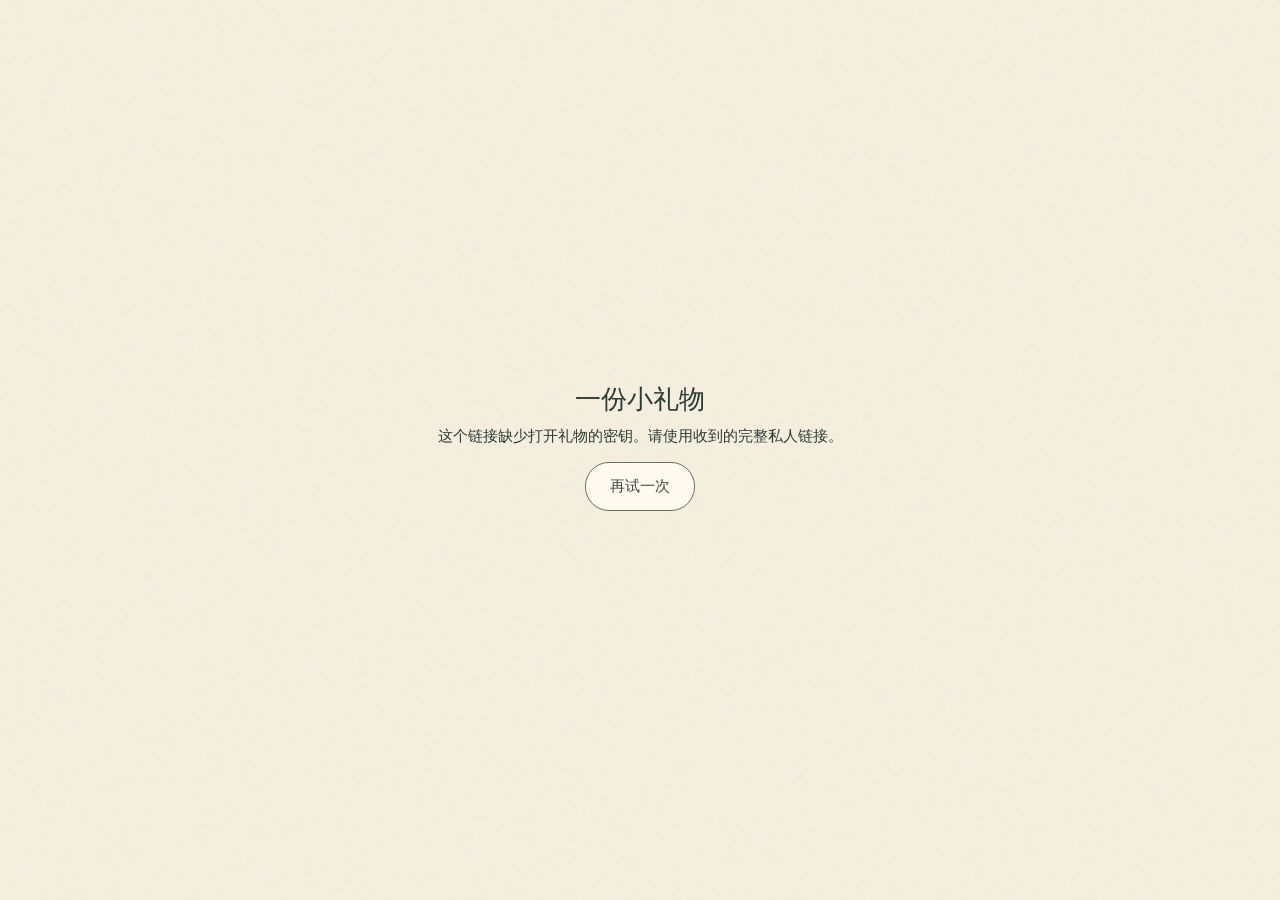
<file: index.html>
<!doctype html>
<html lang="zh-CN"><head><meta charset="utf-8"><meta name="viewport" content="width=device-width,initial-scale=1,viewport-fit=cover"><meta name="referrer" content="no-referrer"><meta name="robots" content="noindex,nofollow,noarchive"><meta name="theme-color" content="#f5efdf"><title>一份小礼物</title><style>html,body{margin:0;background:#f5efdf;color:#3e493d;font-family:system-ui,sans-serif}.gift-opening{min-height:100vh;min-height:100svh;display:grid;place-content:center;padding:32px;box-sizing:border-box;text-align:center}.gift-opening h1{font-size:26px;font-weight:400}.gift-opening p{line-height:1.8}#gift-retry{margin:12px auto;padding:10px 24px;border:1px solid #64725c;border-radius:24px;background:#fffaf0;color:#3e493d;font:inherit}#gift-retry[hidden]{display:none}</style><link rel="icon" href="assets/heart.svg" type="image/svg+xml"><link id="gift-style" rel="stylesheet" href="styles.css?v=444709e5060067e8" media="print" onload="this.media='all'"></head>
<body><main class="gift-opening"><h1>一份小礼物</h1><p id="gift-message" role="status" aria-live="polite">正在打开…</p><button id="gift-retry" type="button" hidden>再试一次</button><noscript>启用 JavaScript 后，才能在本机打开这份加密礼物。</noscript></main><script>/* This small loader stays inline so its message does not depend on another request. */
(function () {
  var done = false, failed = false, appReady = false, styleReady = false, styleFailed = false, attempts = 0, timer;
  function show(text, retry, keepWaiting) {
    if (retry && !keepWaiting) { failed = true; clearTimeout(timer); }
    var node = document.getElementById('gift-message');
    if (!node) {
      var note = document.createElement('aside');
      note.id = 'gift-opening-note';
      note.style.cssText = 'position:fixed;z-index:9999;left:16px;right:16px;top:16px;padding:18px;background:#fffaf0;color:#3e493d;border:1px solid #c6c9b5;border-radius:12px;text-align:center';
      node = document.createElement('p'); node.id = 'gift-message'; node.setAttribute('role', 'status'); note.appendChild(node);
      var button = document.createElement('button'); button.id = 'gift-retry'; button.textContent = '再试一次';
      note.appendChild(button); document.body.appendChild(note);
    }
    node.textContent = text;
    var retryButton = document.getElementById('gift-retry');
    if (retryButton) { retryButton.hidden = !retry; retryButton.onclick = function () { location.reload(); }; }
  }
  window.RORO_OPEN_STATUS = show;
  function finish() {
    if (!appReady || !styleReady) return;
    done = true; clearTimeout(timer);
    var note = document.getElementById('gift-opening-note'); if (note) note.remove();
  }
  window.RORO_OPEN_DONE = function () {
    appReady = true;
    if (styleFailed) show('页面样式暂时没有下载完整，请再试一次。', true);
    else finish();
  };
  var style = document.getElementById('gift-style');
  var styleAttempts = 0;
  function watchStyle(link) {
    var settled = false, styleTimer;
    function retryStyle() {
      if (settled) return;
      settled = true; clearTimeout(styleTimer);
      if (++styleAttempts < 3) {
        var next = document.createElement('link');
        next.id = 'gift-style'; next.rel = 'stylesheet'; next.media = 'print'; next.href = 'styles.css?v=444709e5060067e8&retry=' + styleAttempts;
        watchStyle(next); link.parentNode.replaceChild(next, link);
      } else { styleFailed = true; show('页面样式暂时没有下载完整，请再试一次。', true, true); }
    }
    link.onload = function () { if (settled) return; settled = true; clearTimeout(styleTimer); styleReady = true; link.media = 'all'; finish(); };
    link.onerror = retryStyle;
    if (link.sheet) link.onload();
    else styleTimer = setTimeout(retryStyle, 12000);
  }
  watchStyle(style);
  function start() {
    var script = document.createElement('script');
    if (!('noModule' in script)) { show('当前微信版本较旧，暂时无法打开。请更新微信后再试。', true); return; }
    script.type = 'module'; script.src = './bootstrap.js?v=748229aaba411b6a' + (attempts ? '&retry=' + attempts : '');
    script.onerror = function () {
      if (++attempts < 3) { show('网络有点慢，正在再试一次…', true, true); setTimeout(start, 800 * attempts); }
      else { show('页面暂时没有下载完整。请检查网络，点“再试一次”。', true); }
    };
    document.body.appendChild(script);
  }
  function monitor() {
    if (done || failed) return;
    show(styleFailed ? '页面样式暂时没有下载完整，请再试一次。' : '网络有点慢，还在打开。你也可以点“再试一次”。', true, true);
    timer = setTimeout(monitor, 15000);
  }
  timer = setTimeout(monitor, 15000);
  show('正在打开…', false);
  start();
})();
</script></body></html>
</file>
<file: styles.css>
@charset "UTF-8";
:root{--paper:#f5efdf;--paper-light:#fffcf4;--ink:#2d3b35;--muted:#6d7367;--green:#53644f;--rose:#a95866;--line:#d8d3c3;--serif:"Songti SC","STSong","SimSun",Georgia,serif;--sans:"PingFang SC","Microsoft YaHei",system-ui,sans-serif}
*{box-sizing:border-box}html{scroll-behavior:smooth;scroll-padding-top:34px}body{margin:0;background:var(--paper);color:var(--ink);font:15px/1.8 var(--sans);-webkit-font-smoothing:antialiased;background-image:url("data:image/svg+xml,%3Csvg viewBox='0 0 180 180' xmlns='http://www.w3.org/2000/svg'%3E%3Cfilter id='n'%3E%3CfeTurbulence type='fractalNoise' baseFrequency='.72' numOctaves='3' stitchTiles='stitch'/%3E%3C/filter%3E%3Cpath fill='%23534432' opacity='.035' filter='url(%23n)' d='M0 0h180v180H0z'/%3E%3C/svg%3E")}
button,input,select{font:inherit}button,a{-webkit-tap-highlight-color:transparent}button{color:inherit;cursor:pointer}button{border:0}button:disabled{cursor:default}a{color:inherit;text-decoration:none}img{display:block;max-width:100%;object-fit:cover}button:focus-visible,a:focus-visible,input:focus-visible{outline:3px solid var(--rose);outline-offset:5px}button:disabled{opacity:.65}button:disabled:focus-visible{outline:none}[hidden]{display:none!important}h1,h2,h3,p,figure{margin:0}h1,h2,h3{font-family:var(--serif);font-weight:500}h2{font-size:clamp(25px,3vw,35px);line-height:1.5}h3{font-size:24px}.wrap{width:min(1140px,calc(100% - 88px));margin-inline:auto}.muted{color:var(--muted);font-size:13px}.handwritten{font-family:var(--serif);font-size:17px;color:var(--rose);letter-spacing:2px}.skip-link{position:fixed;top:-100px;left:12px;z-index:50;background:var(--paper-light);padding:12px}.skip-link:focus{top:8px}
.masthead{max-width:1400px;margin:auto;padding:24px 44px;display:flex;justify-content:space-between;align-items:center;border-bottom:1px solid #d8d3c375}.wordmark{font-family:var(--serif);font-size:21px;letter-spacing:2px}.wordmark>span{font-size:32px;vertical-align:-3px;color:var(--rose);margin-right:8px}.masthead nav{display:flex;align-items:center;gap:32px;font-size:13px}.text-button{background:none;padding:0;font-size:inherit}.masthead a:hover,.text-button:hover{color:var(--rose)}
.hero{display:grid;grid-template-columns:1fr 1fr;gap:32px;align-items:center;min-height:680px;padding-block:72px 84px}.salutation{font-family:var(--serif);font-size:20px;color:var(--rose);margin-bottom:20px;letter-spacing:3px}.hero h1{font-size:clamp(36px,4.2vw,55px);line-height:1.55;letter-spacing:3px}.hero-note{margin-top:24px;color:var(--muted);font-size:14px;line-height:2.1}.primary-button{background:var(--green);color:#fffcef;padding:14px 26px;margin-top:30px;border-radius:3px;display:inline-flex;gap:13px;align-items:center;font-size:14px;box-shadow:0 3px 0 #31432d20}.primary-button:hover{background:#3d5039}.primary-button>span{font-size:21px;line-height:1}.quiet-link{display:block;font-size:12px;color:var(--muted);margin-top:17px}.quiet-link span{margin-left:12px}.together-count{display:flex;align-items:center;gap:14px;margin-top:35px;color:var(--muted);font-size:12px;line-height:1.9}.tiny-heart{font-size:16px;color:var(--rose)}.together-count strong{font:23px Georgia,serif;color:var(--rose);padding-inline:3px}
.photo-composition{position:relative;height:530px;margin-top:15px}.polaroid{background:#fffdf6;padding:12px 12px 0;box-shadow:0 10px 25px #372d2020,0 1px 3px #372d2010}.polaroid img{width:100%;height:calc(100% - 54px)}.polaroid figcaption{font-family:var(--serif);text-align:center;line-height:54px;letter-spacing:2px;font-size:14px}.front-photo{position:absolute;width:70%;height:400px;top:82px;right:0;transform:rotate(5deg);z-index:2}.back-photo{position:absolute;width:59%;height:345px;top:10px;left:4%;transform:rotate(-10deg)}.paper-tape{position:absolute;top:-13px;left:calc(50% - 49px);width:98px;height:29px;z-index:3;transform:rotate(-4deg);background:#e1cda5b5;clip-path:polygon(1% 9%,98% 0,100% 89%,0 100%)}.hero-scribble{position:absolute;bottom:2px;left:4%;font-size:16px;transform:rotate(-5deg)}.drawn-heart{position:absolute;top:12px;right:7%;font:75px Georgia;color:var(--rose);transform:rotate(14deg)}
.date-ribbon{border-block:1px solid var(--line);background:#e7e4d64d}.date-ribbon-inner{display:flex;align-items:center;justify-content:center;gap:38px;padding-block:27px}.date-ribbon p{text-align:center}.date-ribbon p>span{display:block;font-size:11px;color:var(--muted);letter-spacing:2px}.date-ribbon time{display:block;font:25px/1.7 Georgia,serif;letter-spacing:2px}.date-ribbon small{display:block;font:12px var(--serif);color:var(--muted)}.ribbon-heart{font:38px Georgia;color:var(--rose)}.ribbon-line{width:100px;border-top:1px dashed #b9b8a6}
.memory-section{padding-block:80px 65px}.section-heading{display:flex;align-items:end;justify-content:space-between;gap:24px;margin-bottom:40px}.section-heading .handwritten{margin-bottom:9px}.section-aside{color:var(--muted);font-size:12px;line-height:2}.memory-feature{display:grid;grid-template-columns:1.15fr 1fr;gap:65px;align-items:center;padding-inline:15px}.memory-photo{position:relative;width:100%;height:445px;transform:rotate(-2deg);padding:13px 13px 0;display:block;transition:transform .25s}.memory-photo:hover{transform:rotate(0)}.memory-photo img{height:calc(100% - 55px);object-position:center 35%}.photo-handwriting{display:block;font-family:var(--serif);line-height:55px;font-size:15px;letter-spacing:2px;text-align:center}.small-date{font:14px Georgia,var(--serif);color:var(--rose);letter-spacing:2px}.memory-copy h3{font-size:31px;line-height:1.6;margin-block:20px 18px}.memory-copy>p:not(.small-date){font-size:14px;color:var(--muted);max-width:330px;line-height:2.1}.sample-note{margin-top:15px;font-size:11px!important}.memory-controls{display:flex;gap:24px;align-items:center;margin-top:30px;font-size:12px;color:var(--muted)}.round-button{width:42px;height:42px;border:1px solid var(--line);background:var(--paper-light);border-radius:50%;display:inline-grid;place-items:center;flex-shrink:0;font-size:20px;line-height:1}.round-button:hover{border-color:var(--green);background:#e9eadf}.film-strip{display:flex;gap:14px;padding:28px 15px 13px;overflow-x:auto;scrollbar-width:thin}.film-thumb{padding:5px;background:#fffdf6;flex:0 0 84px;height:76px;opacity:.65;border-bottom:3px solid transparent}.film-thumb img{width:100%;height:100%}.film-thumb.active{opacity:1;border-color:var(--rose)}
.album-heading{display:flex;justify-content:space-between;align-items:center;gap:20px;margin-top:52px;margin-bottom:22px}.album-heading h3{font-size:23px}.filter-row{display:flex;gap:8px;flex-wrap:wrap}.filter-chip{background:transparent;border:1px solid var(--line);border-radius:30px;padding:6px 15px;font-size:12px}.filter-chip.active{background:var(--green);color:var(--paper-light);border-color:var(--green)}.photo-grid{columns:4;column-gap:18px}.album-photo{display:block;width:100%;padding:7px 7px 0;margin-bottom:18px;background:#fffdf6;break-inside:avoid;box-shadow:0 2px 5px #372d2010}.album-photo img{width:100%;height:auto;max-height:350px;object-fit:cover}.album-photo span{display:block;font:12px/2.8 var(--serif);text-align:center;color:var(--muted)}.album-photo:hover{box-shadow:0 4px 15px #372d2020}.load-more-row{text-align:center;margin-top:26px}.load-more-row p{margin-top:12px}.secondary-button{display:inline-block;border:1px solid var(--green);padding:9px 24px;background:transparent;color:var(--ink);border-radius:2px;font-size:13px}.secondary-button:hover{background:#e2e5d8}
.cinema-section{background:#e5e7dc;padding-block:65px}.video-grid{display:grid;grid-template-columns:repeat(3,1fr);gap:24px}.video-card{position:relative;background:var(--paper-light);padding:9px 9px 14px;text-align:left}.video-cover{position:relative;aspect-ratio:4/3;background:#25392d;overflow:hidden}.video-cover img{width:100%;height:100%}.play-icon{position:absolute;inset:0;display:grid;place-items:center;color:white;font-size:35px;background:#0002}.video-card strong{font:18px/1.6 var(--serif);display:block;margin:14px 8px 0}.video-card small{margin:5px 8px 0;display:block;color:var(--muted)}.memory-video{width:100%;max-height:68svh;background:#18221b;display:block}
.activities-section{padding-block:75px}.activities{display:grid;grid-template-columns:1fr 1fr;gap:0 45px}.activity{display:flex;position:relative;align-items:center;gap:23px;text-align:left;background:transparent;border-top:1px solid var(--line);padding:28px 35px 28px 0;min-height:170px}.activity:nth-last-child(-n+2){border-bottom:1px solid var(--line)}.activity-illustration{width:100px;flex-shrink:0}.activity-illustration svg{width:100%;fill:none;stroke:var(--green);stroke-width:2;stroke-linecap:round;stroke-linejoin:round}.heart-illustration svg,.pairs-illustration svg{stroke:var(--rose)}.activity-copy{display:flex;flex-direction:column}.activity-copy small{font-size:11px;color:var(--muted)}.activity-copy strong{font:25px/1.6 var(--serif);margin-block:4px 7px}.activity-copy>span{font-size:12px;color:var(--muted)}.activity-arrow{position:absolute;right:3px;top:50%;font-size:22px;color:var(--green)}.activity:hover .activity-copy strong{color:var(--rose)}.closing-note{text-align:center;padding:20px 0 70px}.closing-note>span{font:50px Georgia;color:var(--rose)}.closing-note>p{font:26px/1.9 var(--serif);margin-block:18px}.closing-note .text-button{font-size:12px;color:var(--muted);border-bottom:1px solid var(--line)}.footer{border-top:1px solid var(--line);display:flex;justify-content:space-between;padding-block:22px;color:var(--muted);font-size:11px}.studio{padding-block:35px 60px}.studio h2{font-size:25px}.studio p{margin:12px 0}.file-label{cursor:pointer}#photo-picker{display:block;font-size:12px;margin-top:12px;max-width:100%}
dialog{color:var(--ink);border:1px solid var(--line);padding:28px;background:var(--paper-light);box-shadow:0 20px 100px #15261e40;max-height:90svh;overscroll-behavior:contain}dialog::backdrop{background:#17251fd0;backdrop-filter:blur(5px)}.activity-dialog{width:min(740px,calc(100% - 30px));border-radius:5px}.dialog-header{display:flex;justify-content:space-between;align-items:center;gap:20px;margin-bottom:24px}.dialog-header h2{font-size:26px}.dialog-header .round-button{width:37px;height:37px}body:has(dialog[open]){overflow:hidden}.dialog-intro{color:var(--muted);font-size:13px;margin-bottom:20px}.letter{max-width:510px;margin:auto;padding:8px 10px 28px;font:17px/2.3 var(--serif);background:repeating-linear-gradient(transparent 0,transparent 38px,#e3decd70 39px,transparent 40px)}.letter p{margin-bottom:18px}.letter p:first-child{color:var(--rose);font-size:24px}.signature{text-align:right;color:var(--rose);margin-top:30px}.letter .primary-button{font:14px var(--sans)}.tv-result{display:grid;grid-template-columns:155px 1fr;gap:25px;margin-block:25px}.tv-result img{width:155px;height:220px;background:#e7e5d8}.tv-result h3{margin-bottom:12px}.tv-result p{color:var(--muted);font-size:13px}.tv-result .small-date{font-size:12px;margin-block:10px}.scenery-photo{width:100%;max-height:420px;object-fit:contain;background:#e7e5d8}.gallery-controls{display:flex;justify-content:center;align-items:center;gap:20px;margin-top:15px}.scenery-description{text-align:center;margin:10px;color:var(--muted);font-size:13px}
.game-board{display:grid;gap:10px;max-width:450px;margin:20px auto}.number-board{grid-template-columns:repeat(3,1fr)}.number-card{min-height:83px;background:#ede9db;border:1px solid var(--line);font:30px Georgia;transition:background .15s}.number-card.passed{background:var(--green);color:var(--paper-light)}.number-card.next{border-color:var(--rose)}.pairs-board{grid-template-columns:repeat(4,1fr)}.pair-card{padding:0;aspect-ratio:3/4;background:#627058;border:3px solid #f3eedf;box-shadow:0 0 0 1px var(--line);position:relative;overflow:hidden;opacity:1!important}.pair-card .card-back{display:grid;place-items:center;height:100%;font:38px var(--serif);color:#f4efde;background:repeating-linear-gradient(45deg,transparent,transparent 6px,#ffffff08 6px,#ffffff08 7px)}.pair-card img{position:absolute;inset:0;width:100%;height:100%;visibility:hidden}.pair-card.revealed img{visibility:visible}.pair-card.matched{border-color:#889b76}.pair-card.matched::after{content:'♡';position:absolute;bottom:0;right:0;background:var(--green);color:white;width:25px;text-align:center}.game-status{text-align:center;min-height:29px;color:var(--rose);font-size:14px}.game-actions{text-align:center;margin-top:20px}.game-won{padding:15px;background:#e6ebdf;text-align:center;font-family:var(--serif);font-size:18px;margin-top:15px}
.photo-dialog{width:min(1040px,calc(100% - 20px));background:#1b261f;color:#fff9ed;border:0;padding:12px 18px 18px}.lightbox-toolbar{display:flex;align-items:center;justify-content:space-between;font-size:12px;margin-bottom:12px;color:#e4e3d7}.photo-dialog .round-button{background:#f5efdf12;color:#fff9ed;border-color:#f5efdf40}.lightbox-image-wrap{position:relative;display:flex;justify-content:center;align-items:center;min-height:200px}.lightbox-image-wrap>img{max-height:70svh;width:100%;object-fit:contain}.lightbox-prev,.lightbox-next{position:absolute;top:calc(50% - 21px);background:#142219b0!important}.lightbox-prev{left:8px}.lightbox-next{right:8px}.photo-dialog>p{text-align:center;font:14px var(--serif);margin-top:16px}.toast{position:fixed;bottom:25px;left:50%;transform:translateX(-50%);max-width:calc(100% - 30px);background:var(--green);color:white;padding:12px 22px;z-index:60;border-radius:3px;font-size:13px}.noscript{padding:30px;text-align:center}
@media(min-width:1500px){.hero{min-height:760px}.photo-composition{height:570px}.front-photo{height:440px}.back-photo{height:385px}}
@media(max-width:1000px){.wrap{width:calc(100% - 56px)}.hero{gap:10px;min-height:600px;padding-top:45px}.hero h1{font-size:38px}.photo-composition{height:450px}.front-photo{height:330px;width:73%;top:80px}.back-photo{height:285px;width:65%;left:0}.drawn-heart{font-size:60px}.memory-feature{gap:35px;padding-inline:5px}.memory-photo{height:390px}.memory-copy h3{font-size:27px}.activity{gap:14px}.activity-illustration{width:77px}.activity-copy strong{font-size:23px}.masthead nav{gap:20px}.ribbon-line{width:70px}.photo-grid{columns:3}}
@media(max-width:680px){.wrap{width:calc(100% - 38px)}.masthead{padding:14px 19px}.wordmark{font-size:17px;letter-spacing:1px}.wordmark>span{font-size:25px;margin-right:3px}.masthead nav{gap:18px;font-size:11px}.masthead nav>a:nth-child(2){display:none}.hero{display:flex;flex-direction:column;align-items:stretch;gap:12px;padding-block:35px 40px;min-height:0}.salutation{font-size:17px;margin-bottom:13px}.hero h1{font-size:clamp(30px,8.9vw,42px);letter-spacing:2px;line-height:1.55}.hero-note{font-size:12px;margin-top:17px;line-height:2}.primary-button{margin-top:23px;padding:12px 20px;font-size:13px}.quiet-link{font-size:11px;margin-top:14px}.together-count{margin-top:22px;gap:11px;font-size:11px}.together-count strong{font-size:22px}.photo-composition{height:400px;width:min(380px,100%);margin:26px auto 0}.front-photo{width:67%;height:310px;top:55px;right:1%}.back-photo{width:58%;height:260px;left:4%;top:4px}.polaroid{padding:8px 8px 0}.polaroid figcaption{font-size:11px;letter-spacing:1px}.hero-scribble{font-size:14px;left:8%;bottom:0}.drawn-heart{top:-4px;right:8%;font-size:55px}.paper-tape{width:75px;left:calc(50% - 37px);height:25px}.date-ribbon-inner{gap:16px;padding-block:23px}.date-ribbon time{font-size:22px;letter-spacing:1px}.date-ribbon p>span{font-size:10px}.date-ribbon small{font-size:10px;line-height:1.6;max-width:125px}.ribbon-line{display:none}.ribbon-heart{font-size:31px}.memory-section{padding-block:46px 40px}.section-heading{margin-bottom:29px;display:block}.section-heading .handwritten{font-size:14px;margin-bottom:7px}.section-aside{margin-top:12px;font-size:11px}.memory-feature{display:flex;flex-direction:column;gap:27px;padding-inline:6px}.memory-photo{height:390px;max-width:440px;padding:10px 10px 0}.memory-copy{width:100%;padding-inline:9px}.memory-copy h3{font-size:26px;margin-block:10px}.memory-copy>p:not(.small-date){font-size:13px;max-width:none}.memory-controls{margin-top:20px;gap:20px}.memory-controls .round-button{width:37px;height:37px}.film-strip{padding-inline:6px;padding-top:22px;gap:10px}.film-thumb{flex-basis:71px;height:66px}.album-heading{align-items:start;flex-direction:column;gap:15px;margin-top:32px}.album-heading h3{font-size:23px}.filter-chip{font-size:11px;padding:5px 13px}.filter-row{gap:7px}.photo-grid{columns:2;column-gap:12px}.album-photo{padding:5px 5px 0;margin-bottom:12px}.album-photo span{font-size:10px}.album-photo img{max-height:300px}.activities-section{padding-block:43px}.activities{grid-template-columns:1fr;gap:0}.activity{padding:22px 27px 22px 0;gap:20px;min-height:140px}.activity:nth-last-child(2){border-bottom:0}.activity-illustration{width:79px}.activity-copy strong{font-size:24px;margin-block:3px}.activity-copy>span{font-size:11px}.cinema-section{padding-block:43px}.video-grid{grid-template-columns:1fr;gap:20px}.video-card strong{font-size:19px}.closing-note{padding-bottom:45px}.closing-note>p{font-size:25px}.footer{font-size:10px;gap:15px;align-items:center}.footer p{max-width:185px}.activity-dialog{padding:20px 16px}.dialog-header{margin-bottom:18px;gap:10px}.dialog-header h2{font-size:23px}.letter{font-size:16px;padding-inline:6px;line-height:2.2}.letter p{margin-bottom:17px}.tv-result{grid-template-columns:108px 1fr;gap:15px}.tv-result img{width:108px;height:160px}.tv-result h3{font-size:23px}.tv-result p{font-size:12px}.pairs-board{gap:7px;grid-template-columns:repeat(3,1fr);max-width:335px}.pair-card{aspect-ratio:1/1.1}.number-card{min-height:75px}.photo-dialog{padding:10px}.lightbox-image-wrap>img{max-height:70svh}.photo-dialog>p{font-size:12px}.studio h2{font-size:23px}.studio p{font-size:13px}}
@media(max-width:370px){.masthead nav>a{display:none}.photo-composition{height:355px}.front-photo{height:275px}.back-photo{height:235px}.memory-photo{height:335px}.date-ribbon-inner{gap:12px}.date-ribbon time{font-size:20px}}
@media(prefers-reduced-motion:reduce){html{scroll-behavior:auto}*,*::before,*::after{animation:none!important;transition:none!important}}
.hero{position:relative;isolation:isolate}.hero::before{content:'';position:absolute;inset:5% -3%;z-index:-1;background-image:linear-gradient(90deg,var(--paper) 12%,#f5efdf99 60%,var(--paper)),var(--hero-backdrop);background-position:center;background-size:cover;opacity:.2;filter:blur(2px);border-radius:40%}.hero h1{font-size:clamp(34px,4vw,52px)}
.hero+.activities-section{padding-top:15px;padding-bottom:55px}.keepsake-folder{margin-top:40px}.keepsake-folder>summary{list-style:none;position:relative;padding:28px 55px 28px 0;border-block:1px solid var(--line);cursor:pointer}.keepsake-folder>summary::-webkit-details-marker{display:none}.keepsake-folder>summary>span{display:block;font:29px/1.6 var(--serif)}.keepsake-folder>summary>small{display:block;color:var(--muted);font-size:12px}.keepsake-folder>summary>b{position:absolute;right:10px;top:37px;font-size:22px;font-weight:400}.keepsake-folder[open]>summary>b{transform:rotate(45deg)}.letter-shelf{display:grid;grid-template-columns:1fr 1fr;gap:20px;background:#e9e6d9;padding:24px;margin-bottom:38px;border-left:3px solid #b19b76}.letter-shelf h3{font-size:24px}.letter-shelf p{font-size:12px;color:var(--muted);margin-top:10px}.letter-buttons{display:flex;flex-wrap:wrap;gap:10px;align-content:center}.letter-buttons button{font-size:12px;padding:8px 15px}.reading-mode .lightbox-toolbar{position:sticky;top:-12px;background:#1b261f;z-index:4;padding-block:8px}.reading-mode .lightbox-image-wrap{display:block}.reading-mode .lightbox-image-wrap>img{max-height:none;max-width:100%;width:min(100%,1080px);height:auto;margin:auto;object-fit:contain}.reading-mode .lightbox-prev,.reading-mode .lightbox-next{display:none}.reading-mode #lightbox-caption{position:sticky;bottom:-18px;background:#1b261f;padding:10px}
@media(max-width:680px){.hero h1{font-size:clamp(30px,8.5vw,40px)}.hero+.activities-section{padding-top:10px;padding-bottom:35px}.keepsake-folder{margin-top:25px}.keepsake-folder>summary{padding-block:24px}.keepsake-folder>summary>span{font-size:25px}.keepsake-folder>summary>small{font-size:11px}.letter-shelf{grid-template-columns:1fr;padding:20px;gap:16px}.letter-shelf h3{font-size:23px}.letter-buttons{gap:8px}}
.show-search{display:flex;gap:10px;margin-bottom:18px}.show-search input{min-width:0;flex:1;width:100%;background:#f6f2e7;border:1px solid var(--line);padding:10px 12px;border-radius:3px;font-size:13px;color:var(--ink)}.show-search>button{padding-inline:17px;flex-shrink:0}.connection-status{font-size:12px;color:var(--rose);padding-block:17px;line-height:1.9}.source-credit{font-size:10px;color:var(--muted);line-height:1.8;margin-top:14px}.source-credit a{text-decoration:underline;text-underline-offset:3px}.tv-actions{display:flex;gap:18px;align-items:center;flex-wrap:wrap;font-size:12px}.empty-state{padding:30px 15px;background:#eeecdf;margin-bottom:20px;color:var(--muted);font-size:13px}.poster-placeholder{width:155px;height:220px;display:grid;place-items:center;padding:15px;text-align:center;font:25px/1.8 var(--serif);color:#f5efdf;background:var(--green);border:9px double #e3ddc199}.tv-result .secondary-button{font-size:11px;padding:5px 13px;margin-top:12px}.sr-only{position:absolute;width:1px;height:1px;overflow:hidden;clip:rect(0,0,0,0);white-space:nowrap}
@media(max-width:680px){.poster-placeholder{width:108px;height:160px;font-size:19px}.show-search input{font-size:12px}.show-search{gap:7px}.show-search .secondary-button{padding:8px 12px}.tv-actions{gap:14px}.tv-result{align-items:start}}
.fit-intro{display:flex;align-items:center;gap:16px;background:#e9eddf;padding:17px 20px;margin-bottom:22px}.fit-intro>span{font-size:35px;color:var(--rose)}.fit-intro p{font:18px/1.6 var(--serif)}.fit-intro small{font-size:12px;color:var(--muted)}.fit-kinds{margin-bottom:19px}.fit-options{display:grid;grid-template-columns:repeat(4,1fr);gap:12px}.fit-options label{display:flex;flex-direction:column;gap:6px;font-size:11px;color:var(--muted)}.fit-options select{background:#f5f1e6;color:var(--ink);padding:9px 7px;border:1px solid var(--line);border-radius:3px;width:100%;font-size:12px}.fit-plan-heading{display:flex;justify-content:space-between;gap:20px;align-items:center;margin-top:27px}.fit-plan-heading h3{font-size:29px;margin-block:7px}.fit-plan-heading p:not(.small-date){font-size:12px;color:var(--muted)}.fit-plan-heading>button{flex-shrink:0;padding:8px 14px;font-size:12px}.fit-intensity{font-size:12px;line-height:1.9;margin-block:18px;color:var(--green)}.fit-timer{background:#354a3c;color:#fffbed;text-align:center;padding:22px;border-radius:3px}.fit-timer #fit-phase{display:block;font-size:11px;color:#dde6d2}.fit-timer strong{display:block;font:58px/1.4 Georgia,serif;font-variant-numeric:tabular-nums;letter-spacing:3px}.fit-timer #fit-step-name{font:20px var(--serif);margin:8px 0 12px}.fit-timer #fit-step-cue{font-size:12px;line-height:1.9;display:block;color:#e5eadf}.fit-timer-actions{display:flex;gap:15px;align-items:center;justify-content:center;margin-top:20px;flex-wrap:wrap;font-size:12px}.fit-timer .primary-button{margin:0;background:#e9ead7;color:#2d3b35;padding:10px 18px}.fit-timer .secondary-button{border-color:#e9ead77a;color:#e9ead7;font-size:12px;padding:9px 16px}.fit-timer-message{font-size:11px;margin:17px 0 12px;color:#dae1d4}.fit-timer progress{width:100%;height:5px;accent-color:#d0d9b5}.fit-phase-heading{display:flex;align-items:center;justify-content:space-between;margin-top:29px;margin-bottom:14px;border-bottom:1px solid var(--line);padding-bottom:10px;font:19px var(--serif);gap:15px}.fit-phase-heading small{font:11px var(--sans);color:var(--muted)}.fit-list{list-style:none;padding:0;margin:0}.fit-list li{font-size:13px;margin-bottom:12px}.fit-list strong{font-weight:500}.fit-list small{color:var(--rose);margin-left:13px}.fit-list p{font-size:12px;color:var(--muted);margin-top:5px}.fit-exercise{padding:16px 0;border-bottom:1px solid var(--line)}.fit-exercise label{display:flex;gap:10px;align-items:center;font-size:17px;font-family:var(--serif);cursor:pointer}.fit-exercise input{accent-color:var(--green);width:17px;height:17px}.fit-prescription{font-size:12px!important;color:var(--rose)!important;margin-block:7px}.fit-exercise p{font-size:12px;color:var(--muted)}.fit-exercise>a{font-size:11px;color:var(--green);text-decoration:underline;text-underline-offset:3px}.fit-exercise.is-done{opacity:.55}.fit-exercise.is-done .fit-exercise-name{text-decoration:line-through}.fit-done{text-align:center;background:#ecebdd;padding:22px;margin-top:24px}.fit-done p{font-size:13px;margin-bottom:15px}.fit-safety,.fit-sources{font-size:11px;color:var(--muted);margin-top:17px;line-height:1.9}.fit-sources summary{cursor:pointer}.fit-sources a{display:block;text-decoration:underline;margin-top:5px}.fit-sources p{margin-top:10px}
@media(max-width:680px){.fit-options{grid-template-columns:1fr 1fr;gap:10px 12px}.fit-intro{padding:14px;gap:12px}.fit-intro p{font-size:17px}.fit-intro small{font-size:11px}.fit-plan-heading{align-items:start;gap:15px}.fit-plan-heading h3{font-size:25px}.fit-plan-heading>button{font-size:11px;padding:7px 10px;max-width:80px}.fit-timer{padding:20px 16px}.fit-timer strong{font-size:53px}.fit-phase-heading{font-size:18px}.fit-phase-heading small{font-size:10px}.fit-kinds{gap:6px}}
.fit-timer .secondary-button:hover,.fit-timer .secondary-button:focus-visible{background:#e9ead7;color:#2d3b35}
</file>
